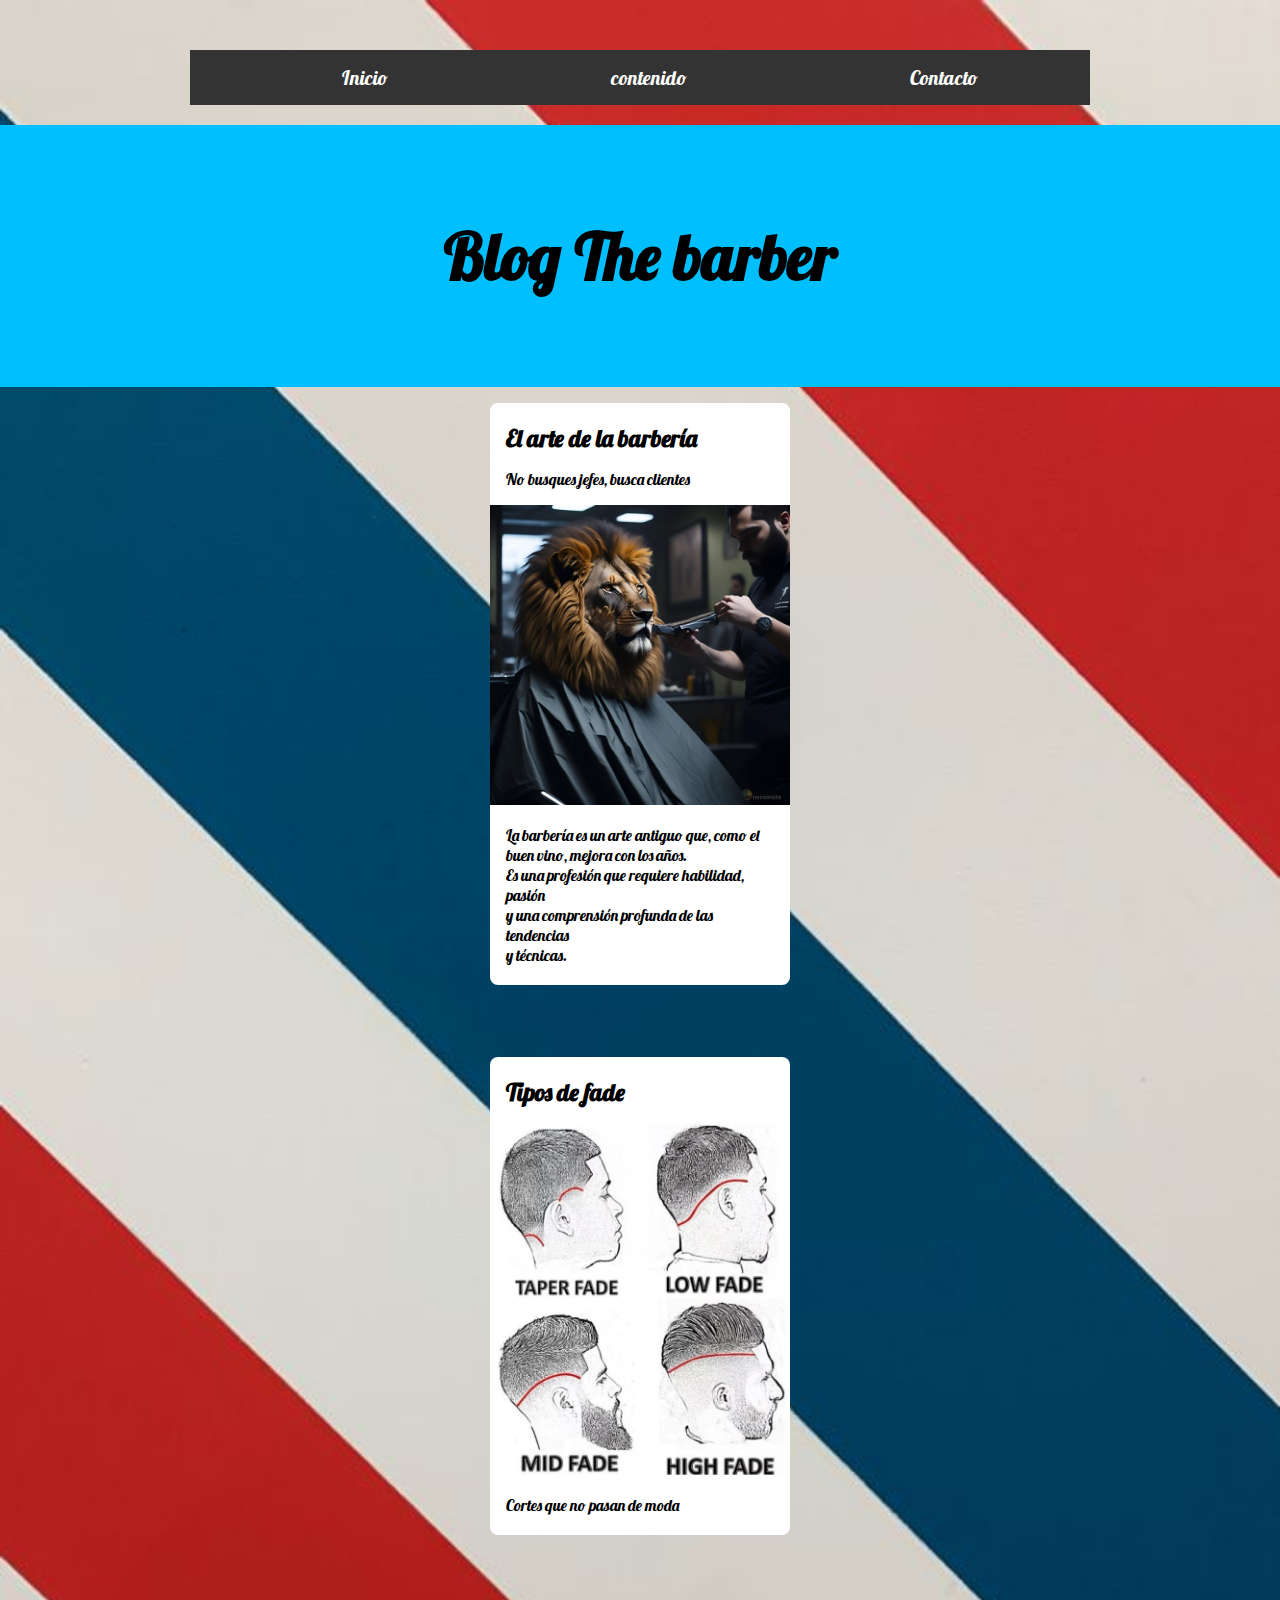
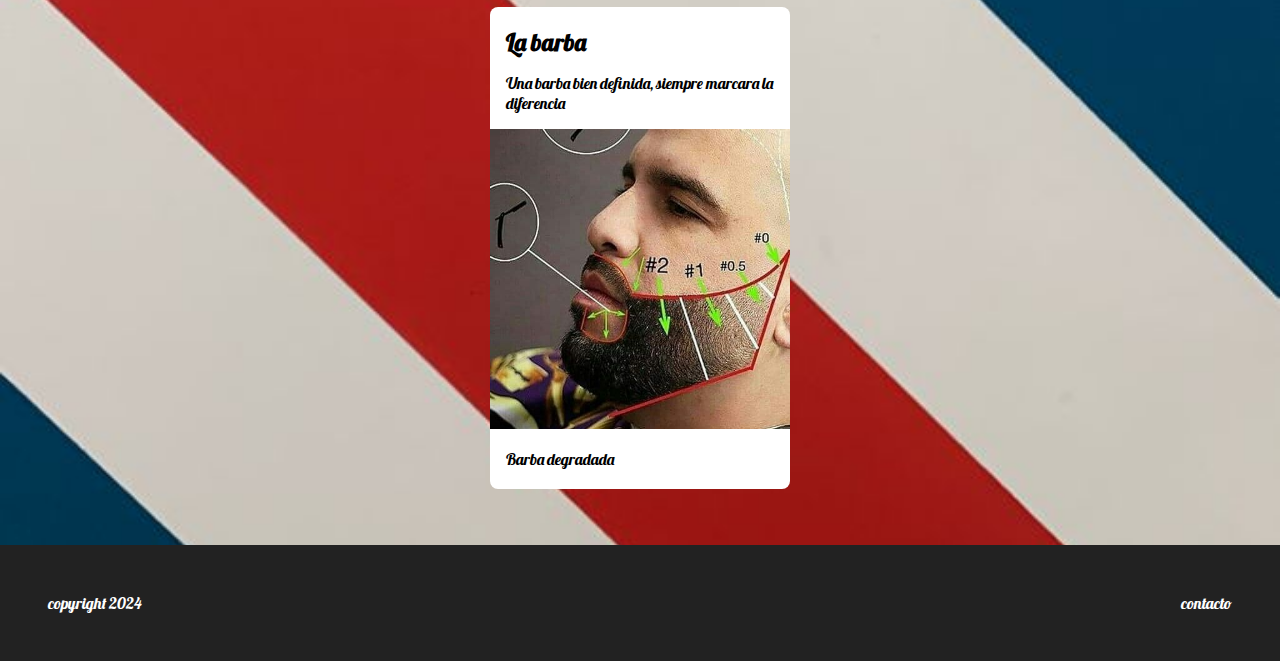
<file: index.html>
<!DOCTYPE html>
<html>
<head>
    <title>Document</title>
    <link rel="preconnect" href="https://fonts.googleapis.com">
    <link rel="preconnect" href="https://fonts.gstatic.com" crossorigin>
    <link href="https://fonts.googleapis.com/css2?family=Lobster&family=Odibee+Sans&display=swap" rel="stylesheet">
    <link rel="stylesheet" href="style.css"/>
</head>
<body>
    <nav>
        <ul class="menu-horizontal">
        <li><a href="index.html">Inicio</a></li>
        <li>
            <a href="#">contenido</a>
            <ul class="menu-vertical">
                <li><a href="index galery.html">fotos</a></li>
                <li><a href="index videos.html">videos</a></li>
            </ul>
        </li>   
        <li>
            <a href="pagina-formulario-final/Página-1.html">Contacto</a></li>
        </ul>
    </nav>
 <header>
    <H1>Blog The barber</H1>
 </header>   
 <section class="container">
    <article>
<h2>El arte de la barbería</h2>
<p>No busques jefes, busca clientes</p>
<img src="img/leon.jpg" width="300"/>
<p>La barbería es un arte antiguo que, como el<br> buen vino, mejora con los años. <br>Es una profesión que requiere habilidad, pasión<br> y una comprensión profunda de las tendencias <br>y técnicas.</p>
    </article><br><br>
    <article>
        <h2>Tipos de fade</h2>
        <img src="img/tipos de fade.jpg" width="300"/>
        <p>Cortes que no pasan de moda</p>
    </article><br><br>
    <article>
        <h2>La barba</h2>
        <p>Una barba bien definida, siempre marcara la diferencia</p>
        <img src="img/barba degradada.jpg" width="300"/>
        <p>Barba degradada</p>
        </article><br><br>
       
 </section>
 <footer>
    <section>
        <a href="pagina-formulario-final/Página-1.html">contacto</a>
    </section>
    <p>copyright 2024</p>
</footer>
</body>
</html>
</file>
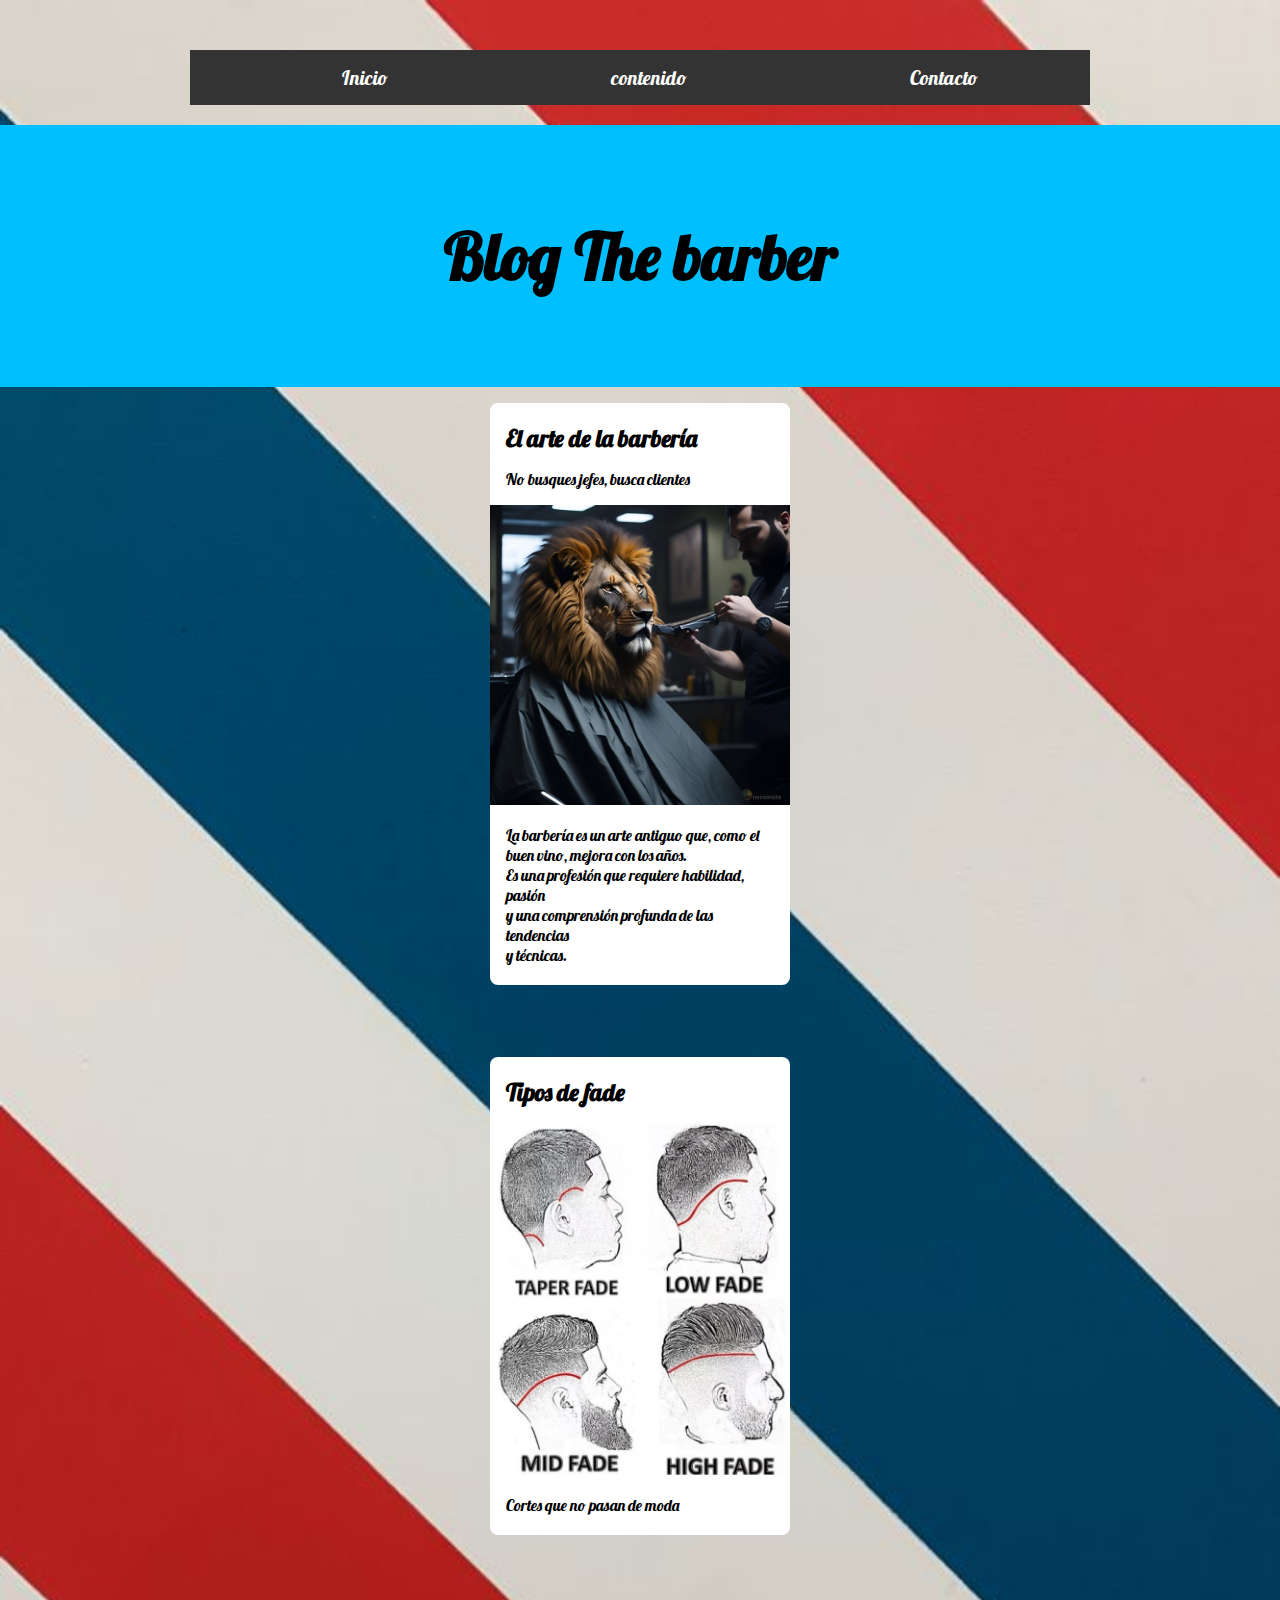
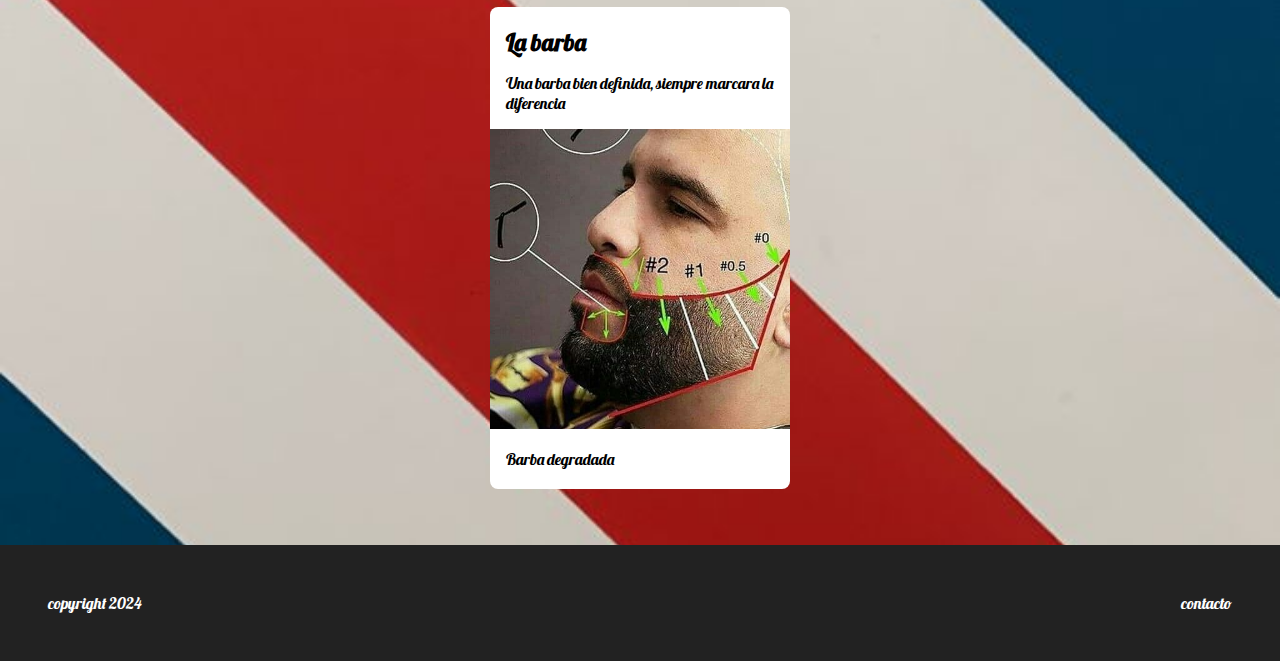
<file: index.HTML>
<!DOCTYPE html>
<html>
<head>
    <title>Document</title>
    <link rel="preconnect" href="https://fonts.googleapis.com">
    <link rel="preconnect" href="https://fonts.gstatic.com" crossorigin>
    <link href="https://fonts.googleapis.com/css2?family=Lobster&family=Odibee+Sans&display=swap" rel="stylesheet">
    <link rel="stylesheet" href="style.css"/>
</head>
<body>
    <nav>
        <ul class="menu-horizontal">
        <li><a href="index - copia.HTML">Inicio</a></li>
        <li>
            <a href="#">contenido</a>
            <ul class="menu-vertical">
                <li><a href="index galery.HTML">fotos</a></li>
                <li><a href="index videos.HTML">videos</a></li>
            </ul>
        </li>   
        <li>
            <a href="pagina-formulario-final/Página-1.html">Contacto</a></li>
        </ul>
    </nav>
 <header>
    <H1>Blog The barber</H1>
 </header>   
 <section class="container">
    <article>
<h2>El arte de la barbería</h2>
<p>No busques jefes, busca clientes</p>
<img src="img/leon.jpg" width="300"/>
<p>La barbería es un arte antiguo que, como el<br> buen vino, mejora con los años. <br>Es una profesión que requiere habilidad, pasión<br> y una comprensión profunda de las tendencias <br>y técnicas.</p>
    </article><br><br>
    <article>
        <h2>Tipos de fade</h2>
        <img src="img/tipos de fade.jpg" width="300"/>
        <p>Cortes que no pasan de moda</p>
    </article><br><br>
    <article>
        <h2>La barba</h2>
        <p>Una barba bien definida, siempre marcara la diferencia</p>
        <img src="img/barba degradada.jpg" width="300"/>
        <p>Barba degradada</p>
        </article><br><br>
       
 </section>
 <footer>
    <section>
        <a href="pagina-formulario-final/Página-1.html">contacto</a>
    </section>
    <p>copyright 2024</p>
</footer>
</body>
</html>
</file>
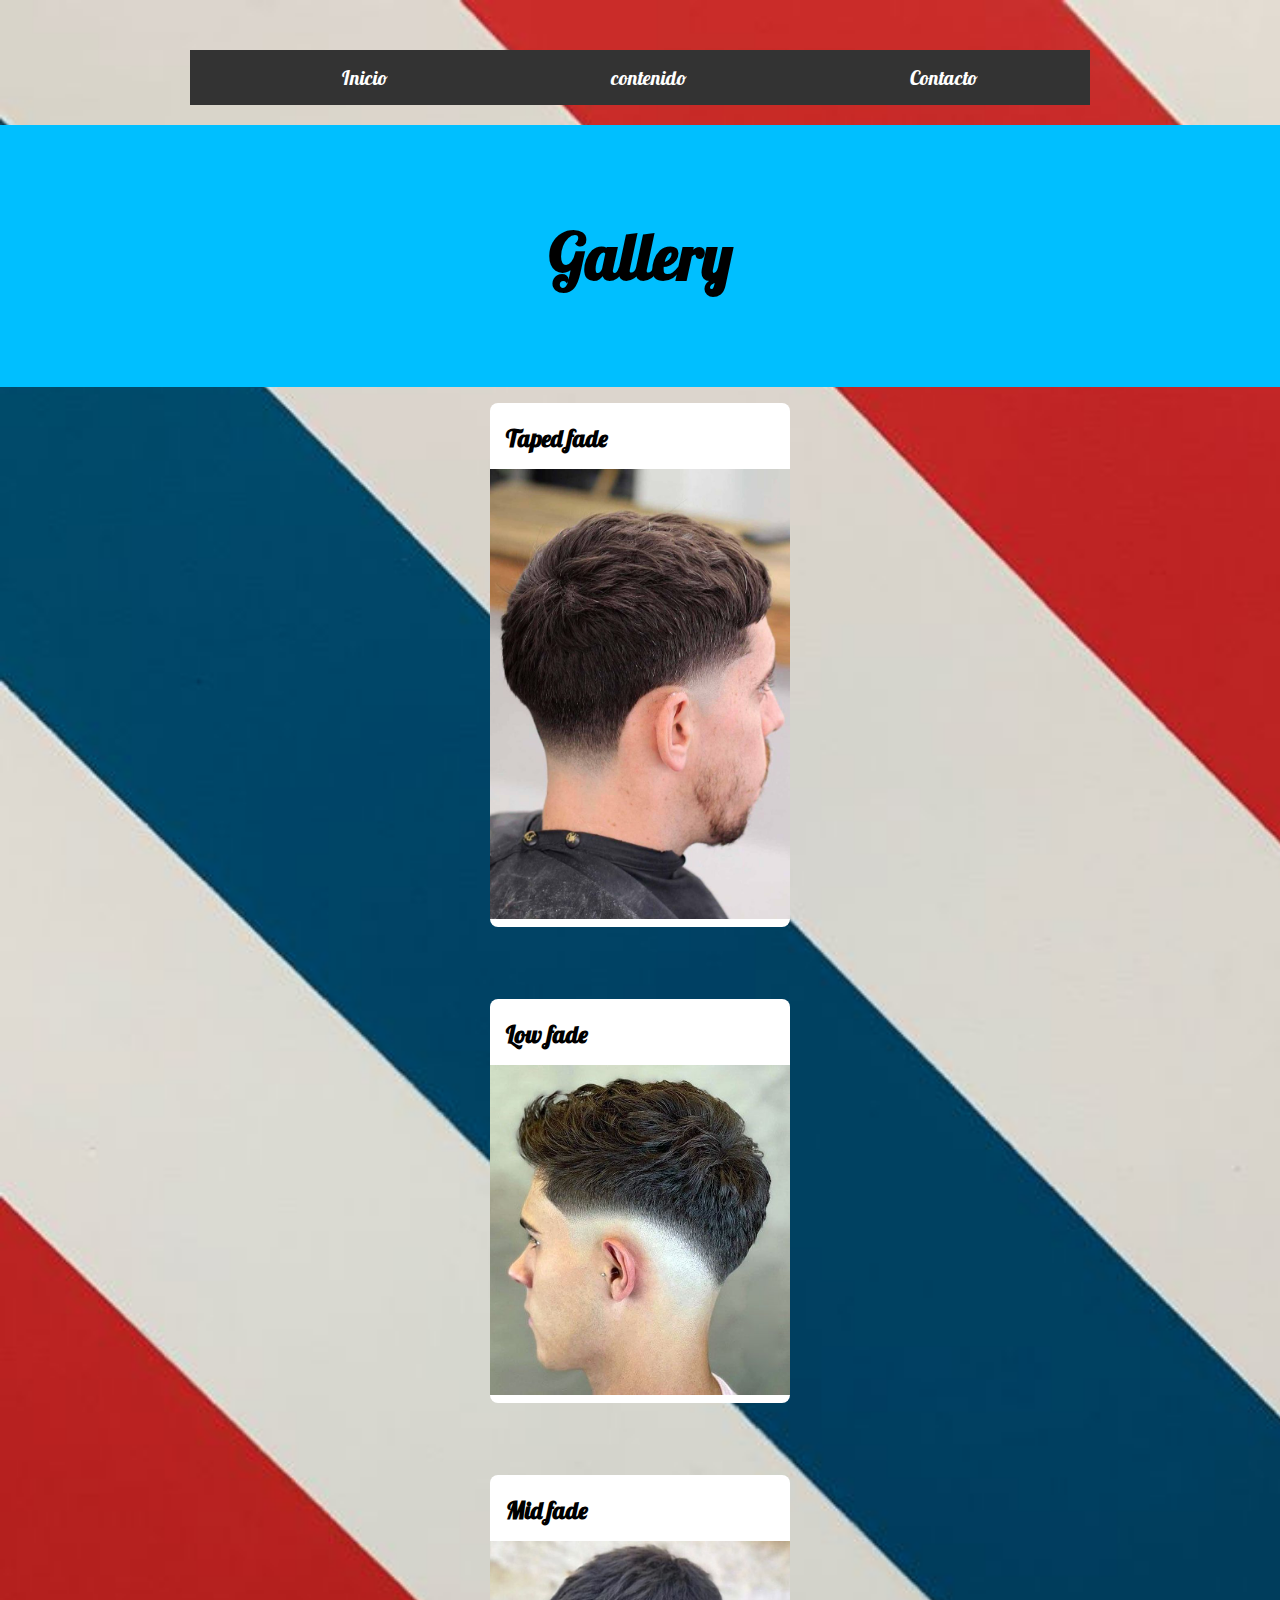
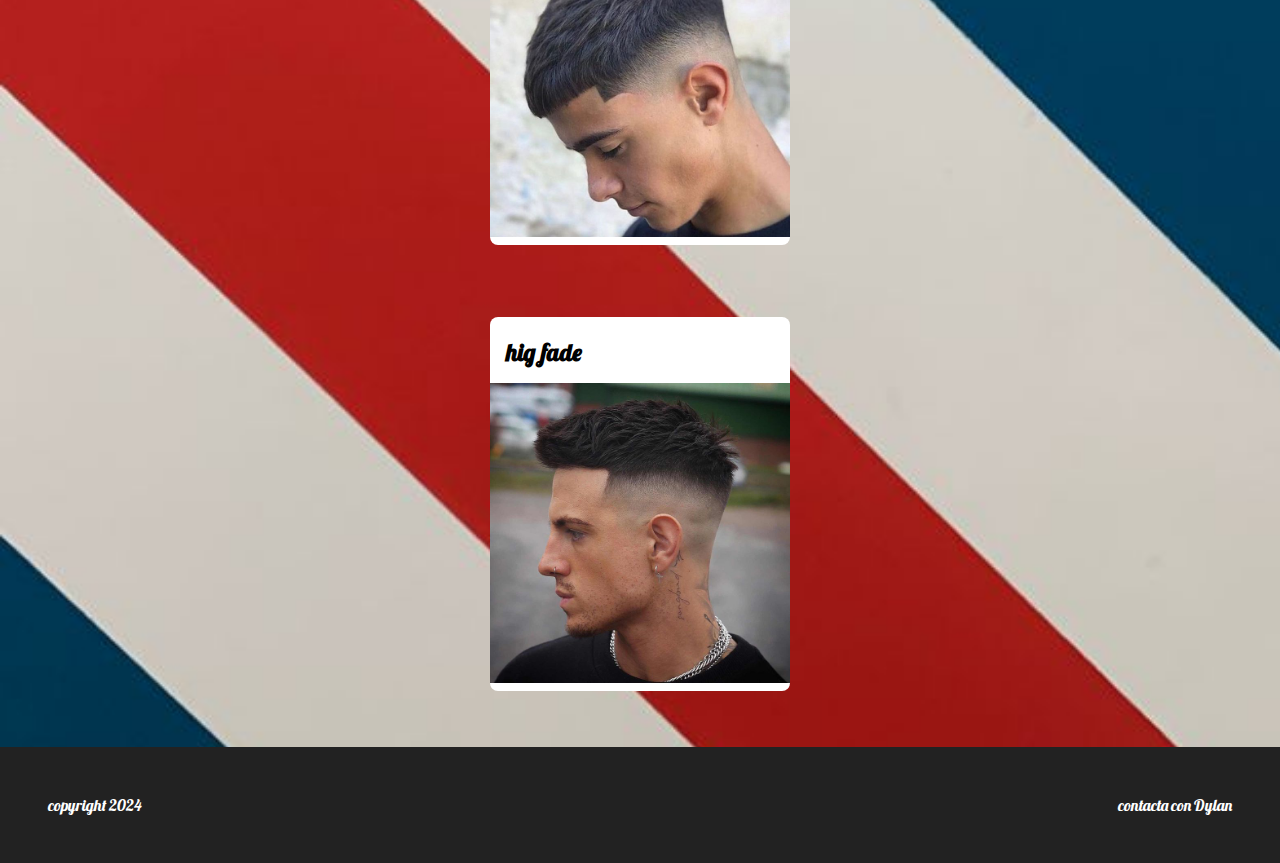
<file: index galery.HTML>
<!DOCTYPE html>
<html>
<head>
    <title>Document</title>
    <link rel="preconnect" href="https://fonts.googleapis.com">
    <link rel="preconnect" href="https://fonts.gstatic.com" crossorigin>
    <link href="https://fonts.googleapis.com/css2?family=Lobster&family=Odibee+Sans&display=swap" rel="stylesheet">
    <link rel="stylesheet" href="style.css"/>
</head>
<body>
    <nav>
        <ul class="menu-horizontal">
        <li><a href="index - copia.HTML">Inicio</a></li>
        <li>
            <a href="#">contenido</a>
            <ul class="menu-vertical">
                <li><a href="index galery.HTML">fotos</a></li>
                <li><a href="index videos.HTML">videos</a></li>
            </ul>
        </li>   
        <li>
            <a href="mailto:dylanccv2020@gmail.com">Contacto</a></li>
        </ul>
    </nav>
 <header>
    <H1>Gallery</H1>
 </header>   
 <section class="container">
    <article>
<h2>Taped fade</h2>
<img src="img/taper fade.jpg" width="300"/>
    </article><br><br>
    <article>
        <h2>Low fade</h2>
        <img src="img/low fade.jpg" width="300"/>
    </article><br><br>
    <article>
        <h2>Mid fade</h2>
        <img src="img/mid fade.jpg" width="300"/>
        </article><br><br>
        <article>
            <h2>hig fade</h2>
            <img src="img/hig fade.jpg" width="300"/>
            </article><br><br>   
 </section>
 <footer>
    <section>
        <a href="mailto:dylanccv2020@gmail.com">contacta con Dylan</a>
    </section>
    <p>copyright 2024</p>
</footer>
</body>
</html>
</file>
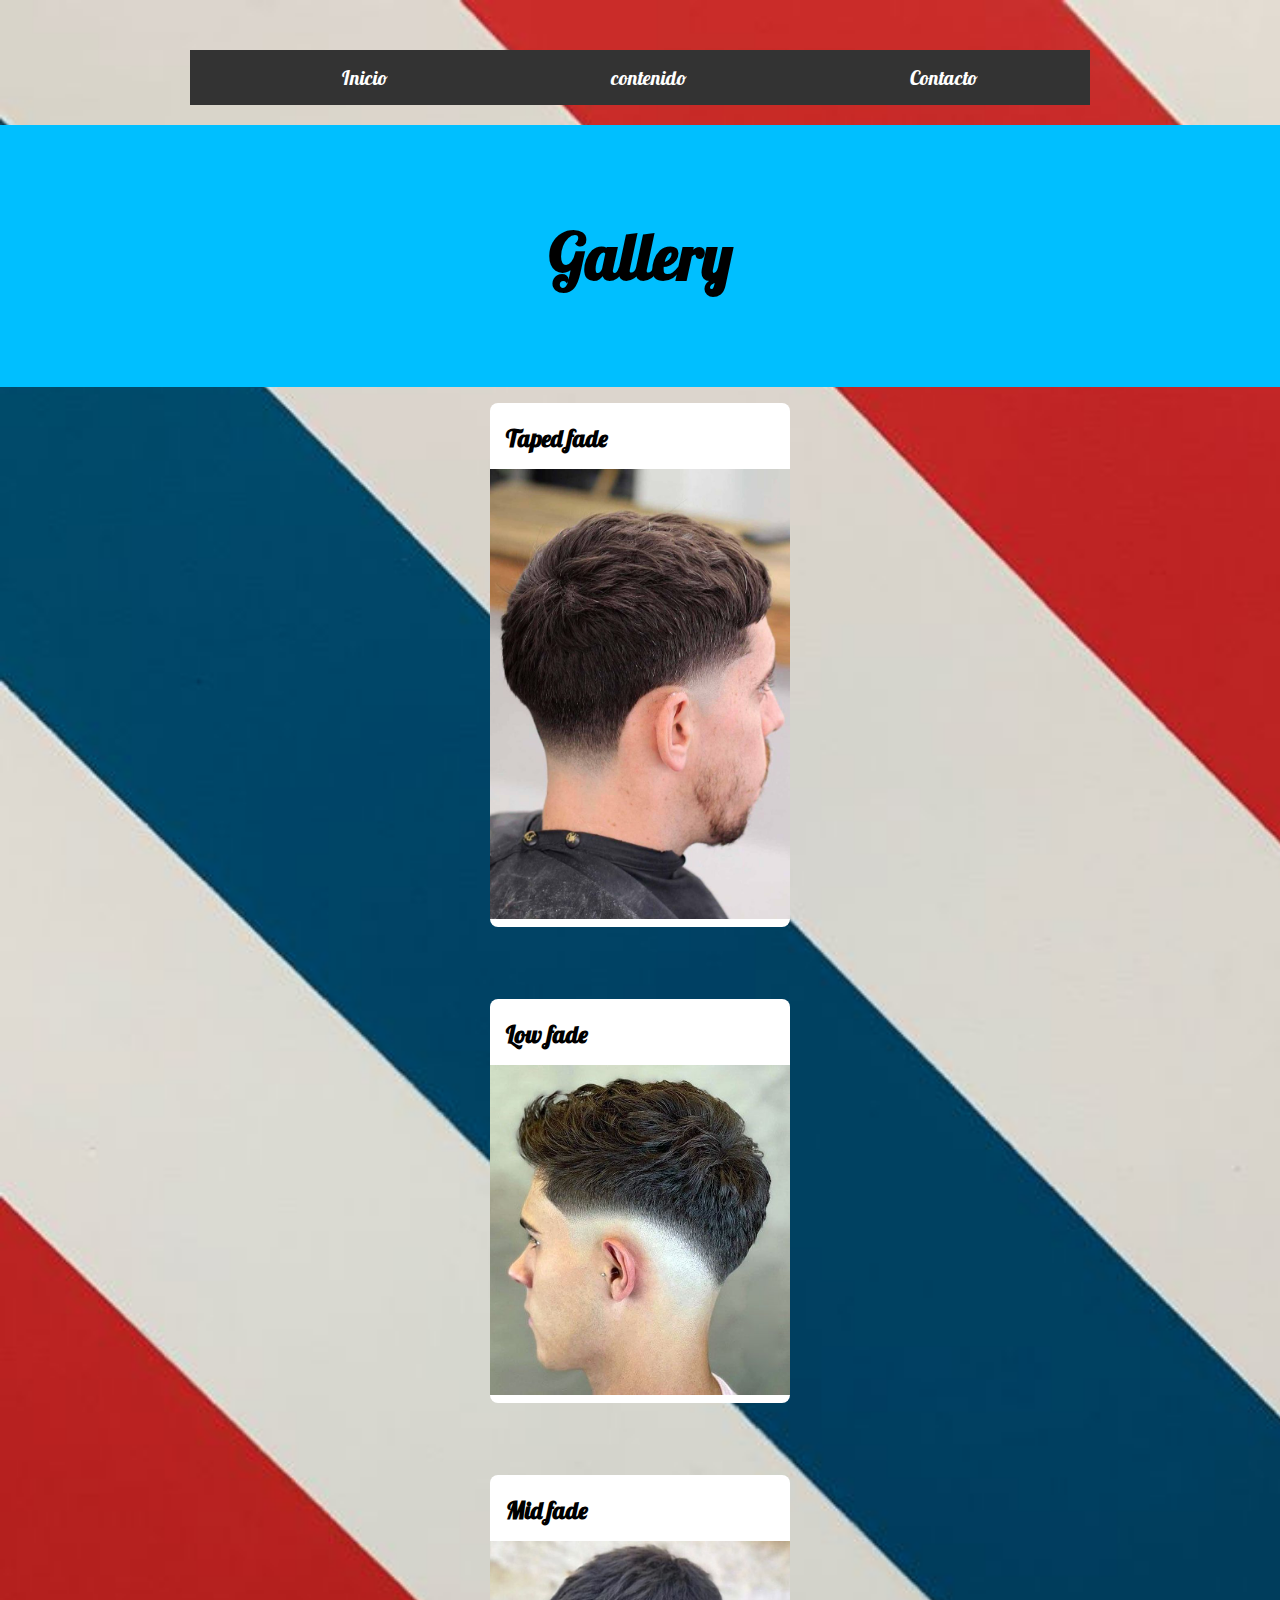
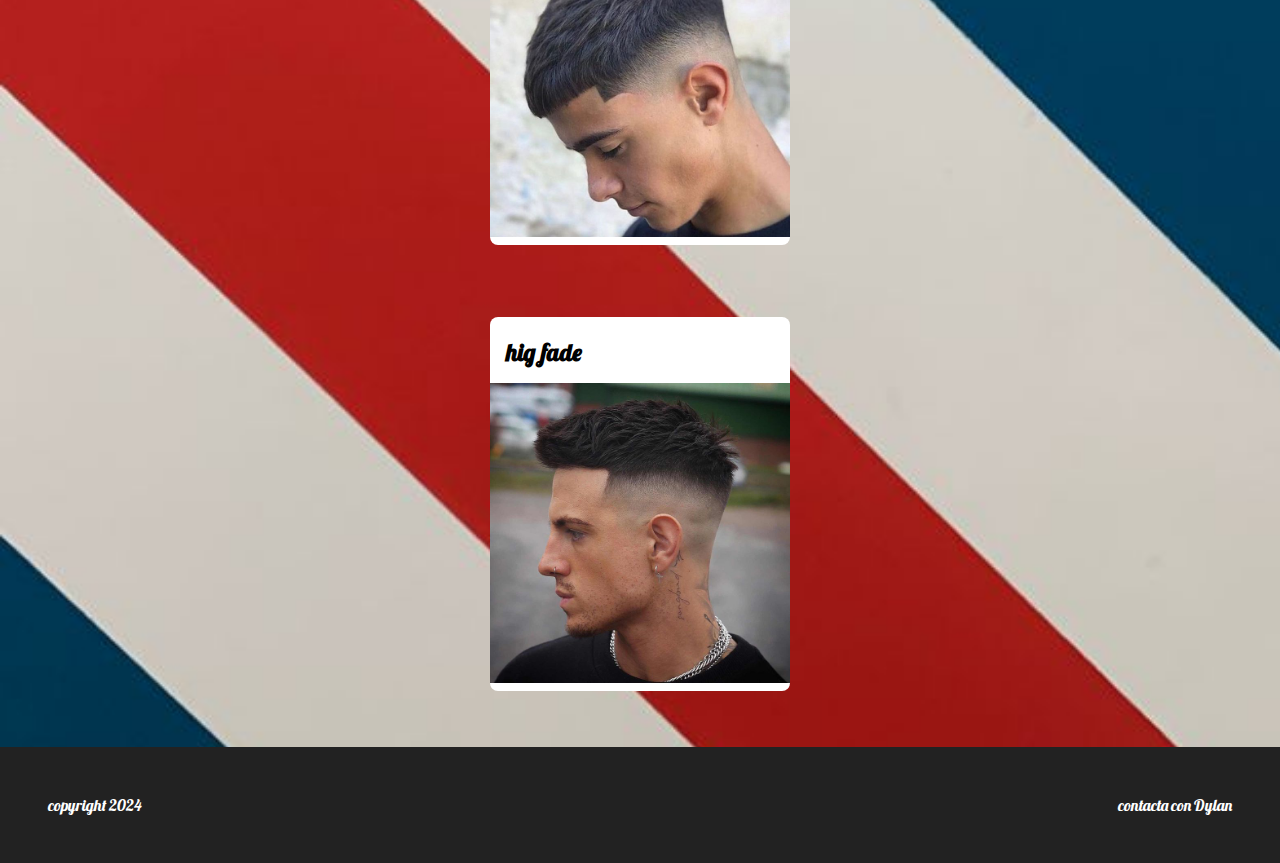
<file: index galery.html>
<!DOCTYPE html>
<html>
<head>
    <title>Document</title>
    <link rel="preconnect" href="https://fonts.googleapis.com">
    <link rel="preconnect" href="https://fonts.gstatic.com" crossorigin>
    <link href="https://fonts.googleapis.com/css2?family=Lobster&family=Odibee+Sans&display=swap" rel="stylesheet">
    <link rel="stylesheet" href="style.css"/>
</head>
<body>
    <nav>
        <ul class="menu-horizontal">
        <li><a href="index.html">Inicio</a></li>
        <li>
            <a href="#">contenido</a>
            <ul class="menu-vertical">
                <li><a href="index galery.html">fotos</a></li>
                <li><a href="index videos.html">videos</a></li>
            </ul>
        </li>   
        <li>
            <a href="pagina-formulario-final/Página-1.html">Contacto</a></li>
        </ul>
    </nav>
 <header>
    <H1>Gallery</H1>
 </header>   
 <section class="container">
    <article>
<h2>Taped fade</h2>
<img src="img/taper fade.jpg" width="300"/>
    </article><br><br>
    <article>
        <h2>Low fade</h2>
        <img src="img/low fade.jpg" width="300"/>
    </article><br><br>
    <article>
        <h2>Mid fade</h2>
        <img src="img/mid fade.jpg" width="300"/>
        </article><br><br>
        <article>
            <h2>hig fade</h2>
            <img src="img/hig fade.jpg" width="300"/>
            </article><br><br>   
 </section>
 <footer>
    <section>
        <a href="pagina-formulario-final/Página-1.html">contacta con Dylan</a>
    </section>
    <p>copyright 2024</p>
</footer>
</body>
</html>
</file>
<file: style.css>
html {
    font-family: "Lobster", sans-serif;
}

body {
    background-image: url(img/Barbershop.jpg);
    background-size: cover;
    margin: 0;
    background-color: #efefef
}

header {
    background-color: deepskyblue;
    color: black;
    padding: 3rem 2rem;
}
header h1 {
    font-size: 4rem;
    text-align: center;
}
.container {
    width: 300px;
    margin: 0 auto;
}

section article {
    transition: box-shadow 0.3s ease;
    background-color: #fff;
    margin: 1rem 0;
    border-radius: 0.5rem;
    padding: 0.25rem 0;
    cursor: pointer;
}
section article:hover {
    box-shadow: 0 0.1rem 0.4rem rgba(0,0,0,0.3);
}

section article h2, section article p{
    margin: 1rem;
}
footer {
    background-color: #222;
    padding: 3rem;
    color: #fff;
}
footer section {
    float: right;
}
footer p{
    margin: 0;
}
footer a {
    transition: color 0.3s ease;
    color:#fff;
    text-decoration: none;
}
footer a:hover {
    color: cornflowerblue
}
nav{
    max-width: 900px;
    margin: auto;
    background-color: #333;
    font-size: 20px;
    margin-top: 50px;
}
.menu-horizontal{
    list-style: none;
    display: flex;
    justify-content: space-around;
}
.menu-horizontal > li > a{
    display: block;
    padding: 15px 20px;
    color: white;
    text-decoration: none;
}
.menu-horizontal > li:hover{
    background-color: red;
}
.menu-vertical{
    position: absolute;
    display: none;
    list-style: none;
    width: 200px;
    background-color: rgba(0, 0, 0, .5);
}
.menu-horizontal li:hover .menu-vertical{
    display: block;
}
.menu-vertical li:hover{
    background-color: black;
}
.menu-vertical li a{
    display: block;
    color: white;
    padding: 15px 15px 15px 20px;
}
</file>
